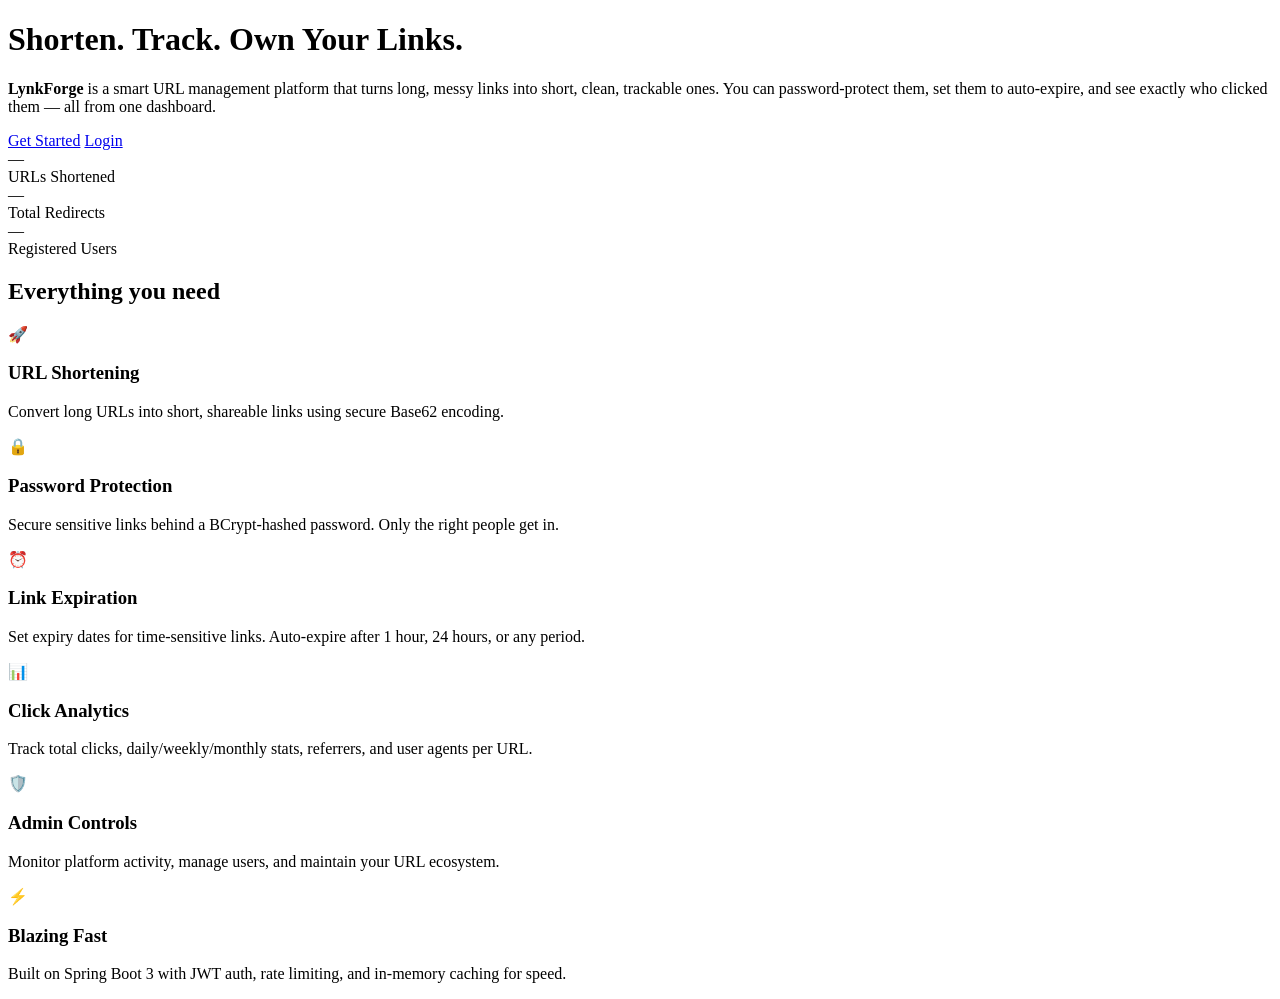
<file: target/classes/templates/index.html>
<!DOCTYPE html>
<html xmlns:th="http://www.thymeleaf.org">
<head>
    <th:block th:replace="~{fragments :: head(title='Home')}"></th:block>
</head>
<body>

<div th:replace="~{fragments :: navbar}"></div>

<div class="container">
    <div th:replace="~{fragments :: alerts}"></div>

    <div id="guest-section">
        <div class="hero-section">
            <h1>Shorten. Track. Own Your Links.</h1>
            <p><strong>LynkForge</strong> is a smart URL management platform that turns long, messy links into short, clean, trackable ones. You can password-protect them, set them to auto-expire, and see exactly who clicked them &mdash; all from one dashboard.</p>
            <div>
                <a href="/register" class="btn btn-primary">Get Started</a>
                <a href="/login" class="btn btn-outline">Login</a>
            </div>
        </div>

        <div class="stats-grid">
            <div class="stat-card">
                <div class="stat-value" th:text="${platformStats != null ? platformStats.totalUrls : '—'}">—</div>
                <div class="stat-label">URLs Shortened</div>
            </div>
            <div class="stat-card">
                <div class="stat-value" th:text="${platformStats != null ? platformStats.totalClicks : '—'}">—</div>
                <div class="stat-label">Total Redirects</div>
            </div>
            <div class="stat-card">
                <div class="stat-value" th:text="${platformStats != null ? platformStats.totalUsers : '—'}">—</div>
                <div class="stat-label">Registered Users</div>
            </div>
        </div>

        <div class="card">
            <h2>Everything you need</h2>
            <div class="features-grid">
                <div class="feature-card">
                    <div class="icon">🚀</div>
                    <div class="content">
                        <h3>URL Shortening</h3>
                        <p>Convert long URLs into short, shareable links using secure Base62 encoding.</p>
                    </div>
                </div>
                <div class="feature-card">
                    <div class="icon">🔒</div>
                    <div class="content">
                        <h3>Password Protection</h3>
                        <p>Secure sensitive links behind a BCrypt-hashed password. Only the right people get in.</p>
                    </div>
                </div>
                <div class="feature-card">
                    <div class="icon">⏰</div>
                    <div class="content">
                        <h3>Link Expiration</h3>
                        <p>Set expiry dates for time-sensitive links. Auto-expire after 1 hour, 24 hours, or any period.</p>
                    </div>
                </div>
                <div class="feature-card">
                    <div class="icon">📊</div>
                    <div class="content">
                        <h3>Click Analytics</h3>
                        <p>Track total clicks, daily/weekly/monthly stats, referrers, and user agents per URL.</p>
                    </div>
                </div>
                <div class="feature-card">
                    <div class="icon">🛡️</div>
                    <div class="content">
                        <h3>Admin Controls</h3>
                        <p>Monitor platform activity, manage users, and maintain your URL ecosystem.</p>
                    </div>
                </div>
                <div class="feature-card">
                    <div class="icon">⚡</div>
                    <div class="content">
                        <h3>Blazing Fast</h3>
                        <p>Built on Spring Boot 3 with JWT auth, rate limiting, and in-memory caching for speed.</p>
                    </div>
                </div>
            </div>
        </div>
    </div>

    <div id="user-section" style="display: none;">
        <div class="hero-section">
            <h1>Welcome back</h1>
            <p>You are logged in. Head to your dashboard to manage your URLs and view analytics.</p>
            <a href="/dashboard" class="btn btn-primary">Go to Dashboard</a>
        </div>

        <div class="stats-grid">
            <div class="stat-card">
                <div class="stat-value" th:text="${platformStats != null ? platformStats.totalUrls : '—'}">—</div>
                <div class="stat-label">URLs Shortened</div>
            </div>
            <div class="stat-card">
                <div class="stat-value" th:text="${platformStats != null ? platformStats.totalClicks : '—'}">—</div>
                <div class="stat-label">Total Redirects</div>
            </div>
            <div class="stat-card">
                <div class="stat-value" th:text="${platformStats != null ? platformStats.totalUsers : '—'}">—</div>
                <div class="stat-label">Registered Users</div>
            </div>
        </div>
    </div>
</div>

<div th:replace="~{fragments :: footer}"></div>

<script>
    const params = new URLSearchParams(window.location.search);
    if (params.get('error') && !document.querySelector('.alert-error')) {
        const div = document.createElement('div');
        div.className = 'alert alert-error';
        div.textContent = params.get('error');
        document.querySelector('.container')?.prepend(div);
    }

    if (localStorage.getItem('token') && params.get('view') !== 'guest') {
        document.getElementById('guest-section').style.display = 'none';
        document.getElementById('user-section').style.display = 'block';
    }
</script>

</body>
</html>
</file>
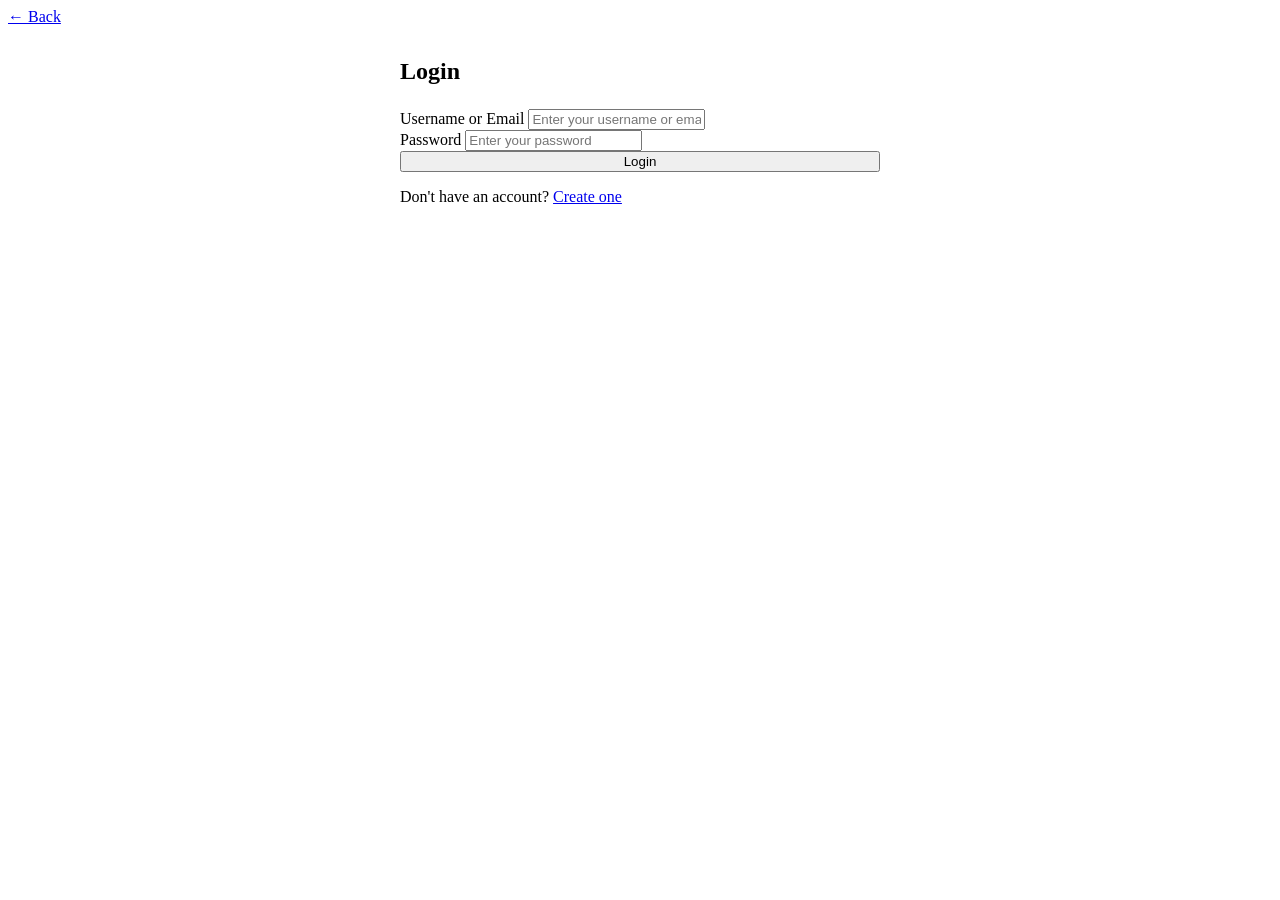
<file: target/classes/templates/login.html>
<!DOCTYPE html>
<html xmlns:th="http://www.thymeleaf.org">
<head>
    <th:block th:replace="~{fragments :: head(title='Login')}"></th:block>
</head>
<body>

<div th:replace="~{fragments :: navbar}"></div>

<div class="container">
    <div th:replace="~{fragments :: alerts}"></div>

    <a href="javascript:history.back()" class="btn btn-outline btn-sm mb-1">&larr; Back</a>

    <div class="card fade-in" style="max-width: 480px; margin: 2rem auto;">
        <h2 style="margin-bottom: 1.5rem;">Login</h2>

        <form>
            <div class="form-group">
                <label for="usernameOrEmail">Username or Email</label>
                <input type="text" id="usernameOrEmail" class="form-control"
                       placeholder="Enter your username or email" required>
            </div>

            <div class="form-group">
                <label for="password">Password</label>
                <input type="password" id="password" class="form-control"
                       placeholder="Enter your password" required>
            </div>

            <div id="login-error" class="alert alert-error" style="display: none;"></div>

            <button type="submit" class="btn btn-primary" style="width: 100%;">Login</button>
        </form>

        <p class="text-center text-muted" style="margin-top: 1rem;">
            Don't have an account? <a href="/register">Create one</a>
        </p>
    </div>
</div>

<div th:replace="~{fragments :: footer}"></div>

<script>
    document.querySelector('form').addEventListener('submit', async function(e) {
        e.preventDefault();
        const errorDiv = document.getElementById('login-error');
        errorDiv.style.display = 'none';
        try {
            const res = await fetch('/api/v1/auth/login', {
                method: 'POST',
                headers: {'Content-Type': 'application/json'},
                body: JSON.stringify({
                    usernameOrEmail: document.getElementById('usernameOrEmail').value,
                    password: document.getElementById('password').value
                })
            });
            const data = await res.json();
            if (data.success) {
                localStorage.setItem('token', data.data.token);
                window.location.href = '/dashboard';
            } else {
                errorDiv.textContent = data.message || 'Login failed. Please try again.';
                errorDiv.style.display = 'block';
            }
        } catch (err) {
            errorDiv.textContent = 'Login failed. Please try again.';
            errorDiv.style.display = 'block';
        }
    });
</script>

</body>
</html>
</file>
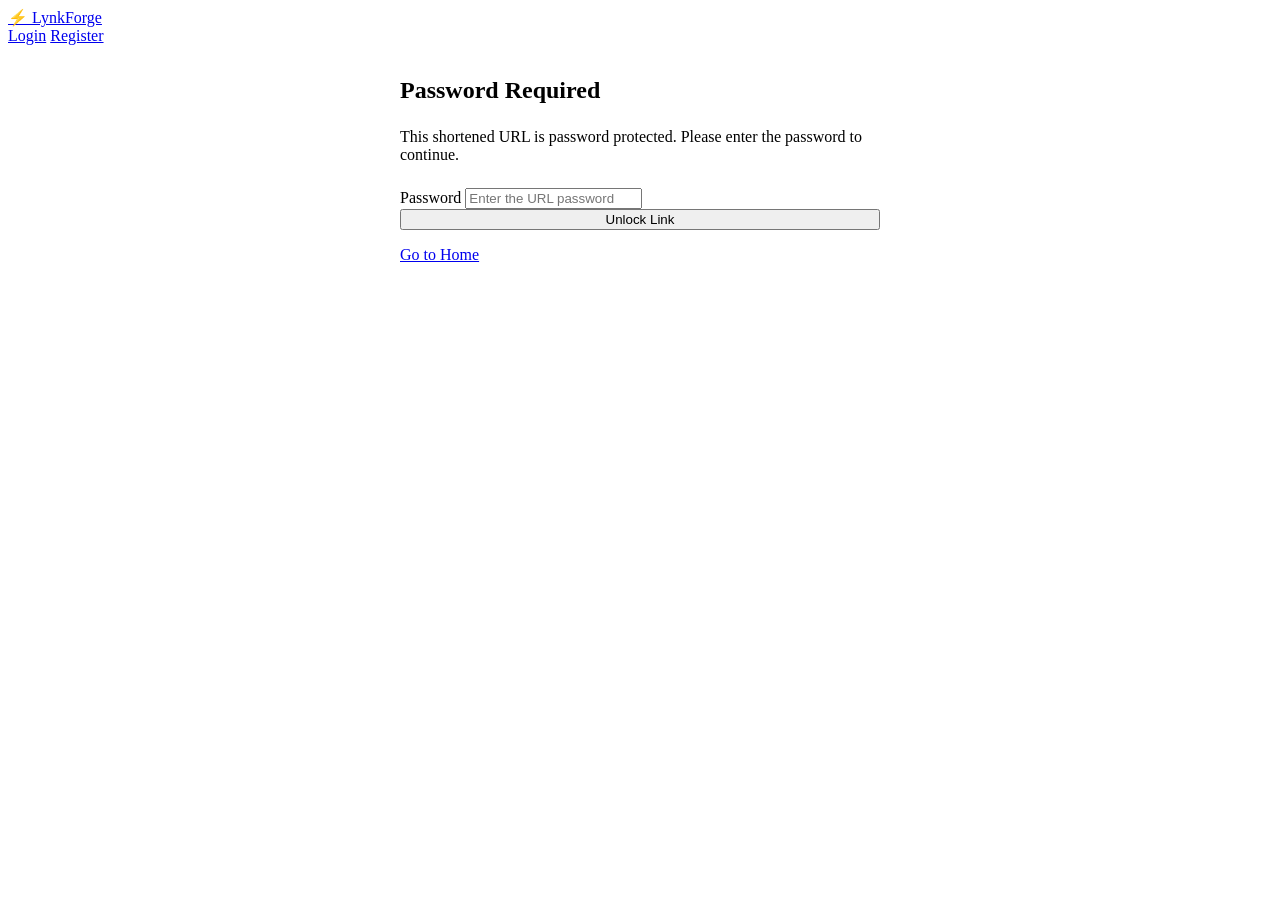
<file: target/classes/templates/r-password.html>
<!DOCTYPE html>
<html xmlns:th="http://www.thymeleaf.org">
<head>
    <th:block th:replace="~{fragments :: head(title='Password Required')}"></th:block>
</head>
<body>

<nav>
    <a href="/?view=guest" class="brand">
        <span class="brand-logo">⚡</span>
        LynkForge
    </a>
    <div class="nav-links">
        <a href="/login">Login</a>
        <a href="/register">Register</a>
    </div>
</nav>

<div class="container">
    <div class="card" style="max-width: 480px; margin: 2rem auto;">
        <h2 style="margin-bottom: 1.5rem;">Password Required</h2>
        <p class="text-muted" style="margin-bottom: 1.5rem;">
            This shortened URL is password protected. Please enter the password to continue.
        </p>

        <form>
            <input type="hidden" id="shortCode" th:value="${shortCode}">
            <div class="form-group">
                <label for="urlPassword">Password</label>
                <input type="password" id="urlPassword" class="form-control"
                       placeholder="Enter the URL password" required>
            </div>

            <div id="password-error" class="alert alert-error" style="display: none;"></div>

            <button type="submit" class="btn btn-primary" style="width: 100%;">Unlock Link</button>
        </form>

        <p class="text-center text-muted mt-2">
            <a href="/?view=guest">Go to Home</a>
        </p>
    </div>
</div>

<div th:replace="~{fragments :: footer}"></div>

<script>
    document.querySelector('form').addEventListener('submit', async function(e) {
        e.preventDefault();
        const errorDiv = document.getElementById('password-error');
        errorDiv.style.display = 'none';
        const shortCode = document.getElementById('shortCode').value;
        const password = document.getElementById('urlPassword').value;
        try {
            const res = await fetch('/api/v1/urls/' + shortCode + '/verify-password', {
                method: 'POST',
                headers: {'Content-Type': 'application/json'},
                body: JSON.stringify({password: password})
            });
            const data = await res.json();
            if (data.success) {
                window.location.href = data.data.longUrl;
            } else {
                errorDiv.textContent = data.message || 'Incorrect password. Please try again.';
                errorDiv.style.display = 'block';
            }
        } catch (err) {
            errorDiv.textContent = 'An error occurred. Please try again.';
            errorDiv.style.display = 'block';
        }
    });
</script>

</body>
</html>
</file>
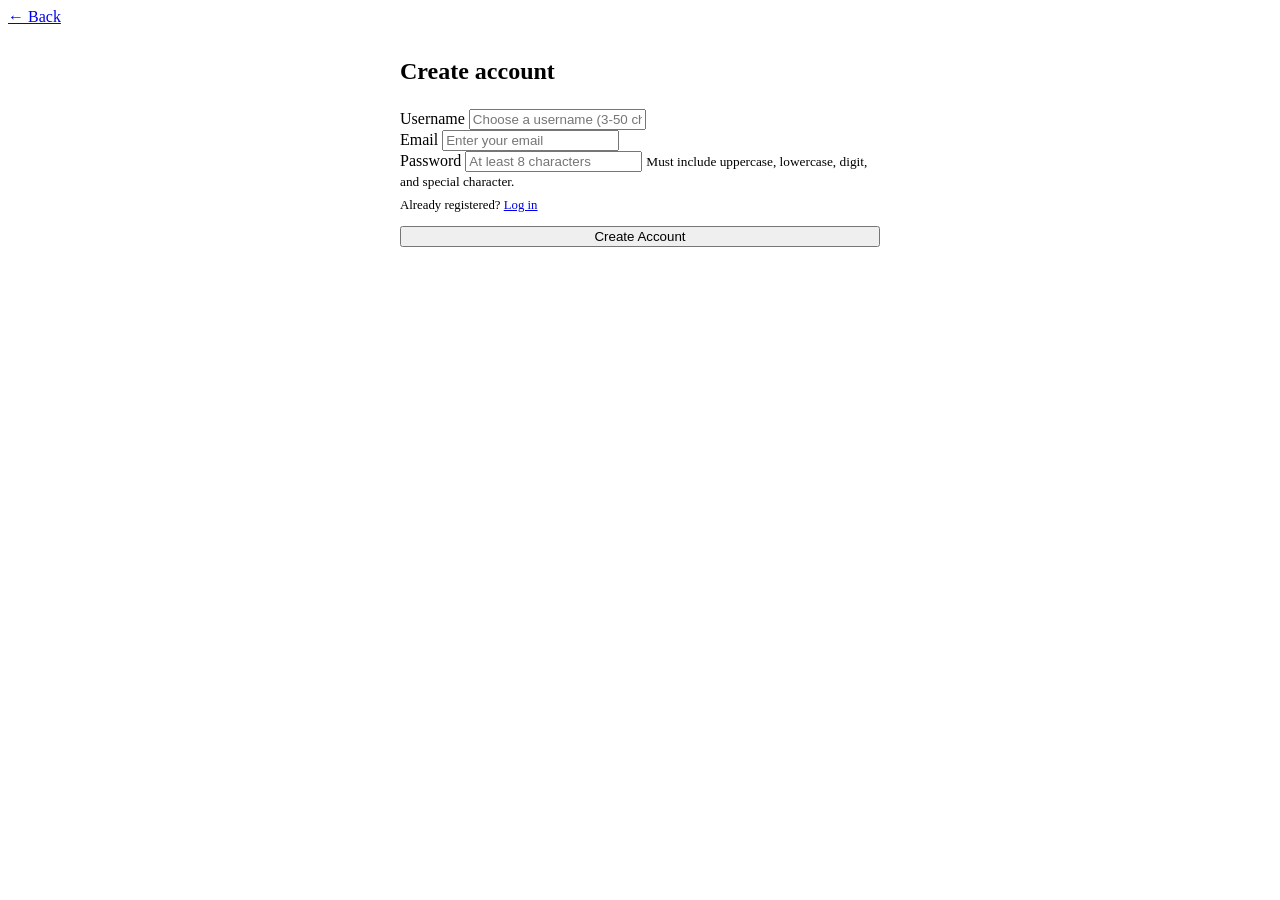
<file: target/classes/templates/register.html>
<!DOCTYPE html>
<html xmlns:th="http://www.thymeleaf.org">
<head>
    <th:block th:replace="~{fragments :: head(title='Register')}"></th:block>
</head>
<body>

<div th:replace="~{fragments :: navbar}"></div>

<div class="container">
    <div th:replace="~{fragments :: alerts}"></div>

    <a href="javascript:history.back()" class="btn btn-outline btn-sm mb-1">&larr; Back</a>

    <div class="card fade-in" style="max-width: 480px; margin: 2rem auto;">
        <h2 style="margin-bottom: 1.5rem;">Create account</h2>

        <form>
            <div class="form-group">
                <label for="username">Username</label>
                <input type="text" id="username" class="form-control"
                       placeholder="Choose a username (3-50 characters)" required minlength="3" maxlength="50">
                <div id="username-error" class="alert alert-error" style="display: none;"></div>
            </div>

            <div class="form-group">
                <label for="email">Email</label>
                <input type="email" id="email" class="form-control"
                       placeholder="Enter your email" required>
                <div id="email-error" class="alert alert-error" style="display: none;"></div>
            </div>

            <div class="form-group">
                <label for="password">Password</label>
                <input type="password" id="password" class="form-control"
                       placeholder="At least 8 characters" required minlength="8">
                <small class="text-muted">Must include uppercase, lowercase, digit, and special character.</small>
                <div id="password-error" class="alert alert-error" style="display: none;"></div>
            </div>

            <div id="general-error" class="alert alert-error" style="display: none;"></div>

            <p class="text-muted" style="font-size: 0.8rem; margin-top: 0.5rem;">Already registered? <a href="/login">Log in</a></p>

            <button type="submit" class="btn btn-primary" style="width: 100%;">Create Account</button>
        </form>

    </div>
</div>

<div th:replace="~{fragments :: footer}"></div>

<script>
    function hideAllErrors() {
        document.querySelectorAll('.alert-error').forEach(el => el.style.display = 'none');
    }

    document.querySelector('form').addEventListener('submit', async function(e) {
        e.preventDefault();
        hideAllErrors();

        const password = document.getElementById('password').value;
        const passwordPattern = /^(?=.*[a-z])(?=.*[A-Z])(?=.*\d)(?=.*[!@#$%^&*()_+\-=\[\]{};':"\\|,.<>\/?]).{8,}$/;
        if (!passwordPattern.test(password)) {
            document.getElementById('password-error').textContent =
                'Password must be at least 8 characters with uppercase, lowercase, digit, and special character.';
            document.getElementById('password-error').style.display = 'block';
            return;
        }

        try {
            const res = await fetch('/api/v1/auth/register', {
                method: 'POST',
                headers: {'Content-Type': 'application/json'},
                body: JSON.stringify({
                    username: document.getElementById('username').value,
                    email: document.getElementById('email').value,
                    password: password
                })
            });
            const data = await res.json();
            if (data.success) {
                localStorage.setItem('token', data.data.token);
                window.location.href = '/dashboard';
            } else {
                if (data.data && data.data.password) {
                    document.getElementById('password-error').textContent = data.data.password;
                    document.getElementById('password-error').style.display = 'block';
                } else if (data.data && data.data.username) {
                    document.getElementById('username-error').textContent = data.data.username;
                    document.getElementById('username-error').style.display = 'block';
                } else if (data.data && data.data.email) {
                    document.getElementById('email-error').textContent = data.data.email;
                    document.getElementById('email-error').style.display = 'block';
                } else {
                    document.getElementById('general-error').textContent = data.message || 'Registration failed';
                    document.getElementById('general-error').style.display = 'block';
                }
            }
        } catch (err) {
            document.getElementById('general-error').textContent = 'Registration failed. Please try again.';
            document.getElementById('general-error').style.display = 'block';
        }
    });
</script>

</body>
</html>
</file>
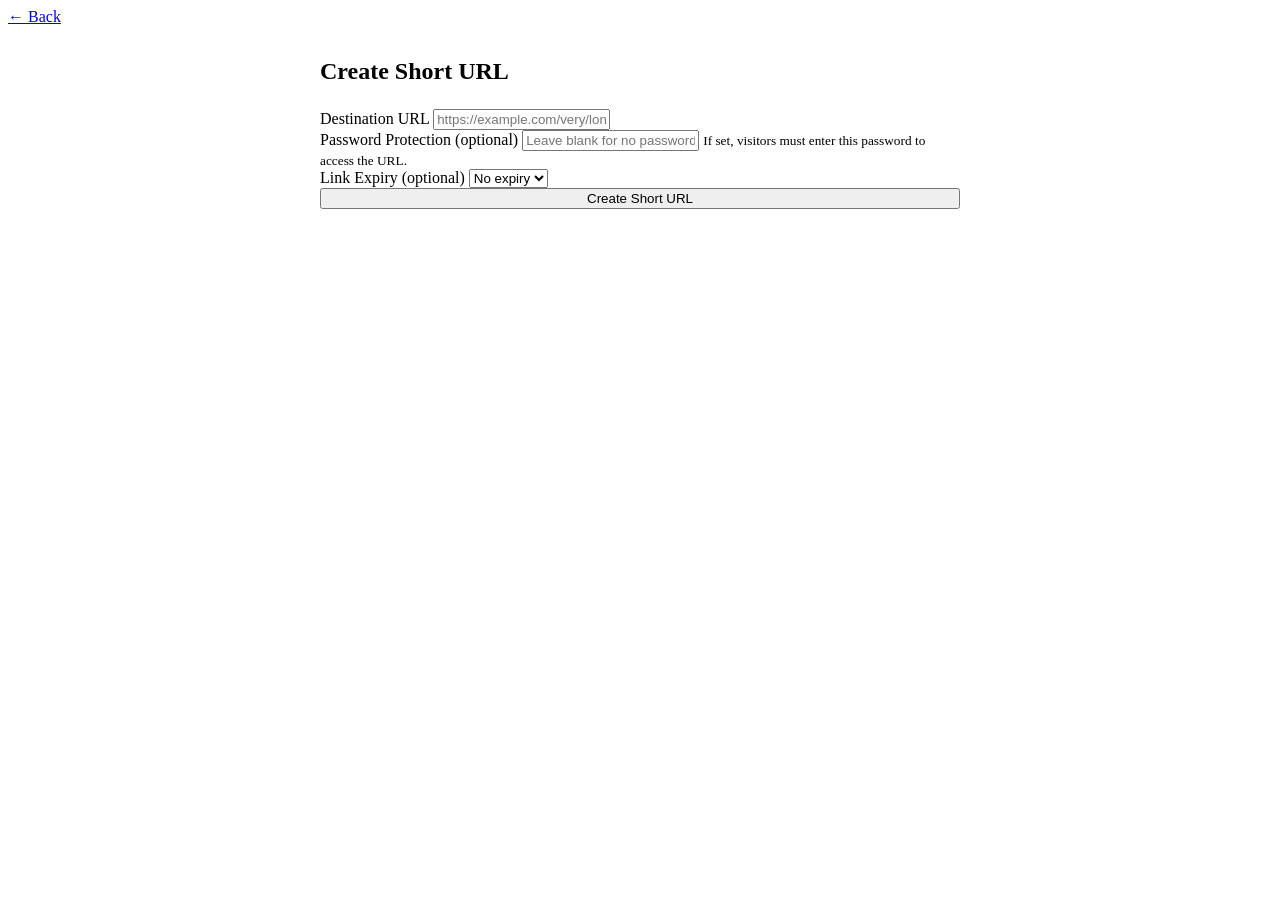
<file: target/classes/templates/url-create.html>
<!DOCTYPE html>
<html xmlns:th="http://www.thymeleaf.org">
<head>
    <th:block th:replace="~{fragments :: head(title='Create URL')}"></th:block>
</head>
<body>

<div th:replace="~{fragments :: navbar}"></div>

<div class="container">
    <div th:replace="~{fragments :: alerts}"></div>

    <a href="javascript:history.back()" class="back-link">&larr; Back</a>

    <div class="card fade-in" style="max-width: 640px; margin: 2rem auto;">
        <h2 style="margin-bottom: 1.5rem;">Create Short URL</h2>

        <form id="createForm">
            <div class="form-group">
                <label for="url">Destination URL</label>
                <input type="url" id="url" class="form-control"
                       placeholder="https://example.com/very/long/url" required>
                <div id="url-error" class="alert alert-error" style="display: none;"></div>
            </div>

            <div class="form-group">
                <label for="password">Password Protection (optional)</label>
                <input type="password" id="password" class="form-control"
                       placeholder="Leave blank for no password">
                <small class="text-muted">If set, visitors must enter this password to access the URL.</small>
            </div>

            <div class="form-group">
                <label for="expiresIn">Link Expiry (optional)</label>
                <select id="expiresIn" class="form-control">
                    <option value="">No expiry</option>
                    <option value="1h">1 Hour</option>
                    <option value="24h">24 Hours</option>
                    <option value="7d">7 Days</option>
                    <option value="30d">30 Days</option>
                </select>
            </div>

            <button type="submit" class="btn btn-primary" style="width: 100%;">Create Short URL</button>
        </form>

        <div id="result" style="display: none; margin-top: 1.5rem;" class="card">
            <p><strong>Short URL:</strong></p>
            <div class="flex-between">
                <a id="shortUrl" href="#" target="_blank"></a>
                <button id="copyBtn" class="btn btn-sm btn-outline">Copy</button>
            </div>
        </div>
    </div>
</div>

<div th:replace="~{fragments :: footer}"></div>

<script>
    document.getElementById('createForm').addEventListener('submit', async function(e) {
        e.preventDefault();
        const token = localStorage.getItem('token');
        if (!token) { window.location.href = '/login'; return; }

        const urlInput = document.getElementById('url');
        const urlError = document.getElementById('url-error');
        urlError.style.display = 'none';

        const url = urlInput.value.trim();
        if (!url.startsWith('https://') && !url.startsWith('http://')) {
            urlError.textContent = 'URL must start with https://';
            urlError.style.display = 'block';
            return;
        }

        const body = { url: url };
        const password = document.getElementById('password').value;
        const expiresIn = document.getElementById('expiresIn').value;
        if (password) body.password = password;
        if (expiresIn) body.expiresIn = expiresIn;

        try {
            const res = await fetch('/api/v1/urls', {
                method: 'POST',
                headers: {
                    'Content-Type': 'application/json',
                    'Authorization': 'Bearer ' + token
                },
                body: JSON.stringify(body)
            });
            const data = await res.json();
            if (data.success) {
                document.getElementById('shortUrl').href = data.data.shortUrl;
                document.getElementById('shortUrl').textContent = data.data.shortUrl;
                document.getElementById('result').style.display = 'block';
                document.getElementById('createForm').reset();
            } else {
                urlError.textContent = data.message || 'Failed to create URL';
                urlError.style.display = 'block';
            }
        } catch (err) {
            urlError.textContent = 'Failed to create URL. Please try again.';
            urlError.style.display = 'block';
        }
    });

    document.getElementById('copyBtn').addEventListener('click', function() {
        navigator.clipboard.writeText(document.getElementById('shortUrl').href);
        this.textContent = 'Copied!';
        setTimeout(() => this.textContent = 'Copy', 2000);
    });
</script>

</body>
</html>
</file>
